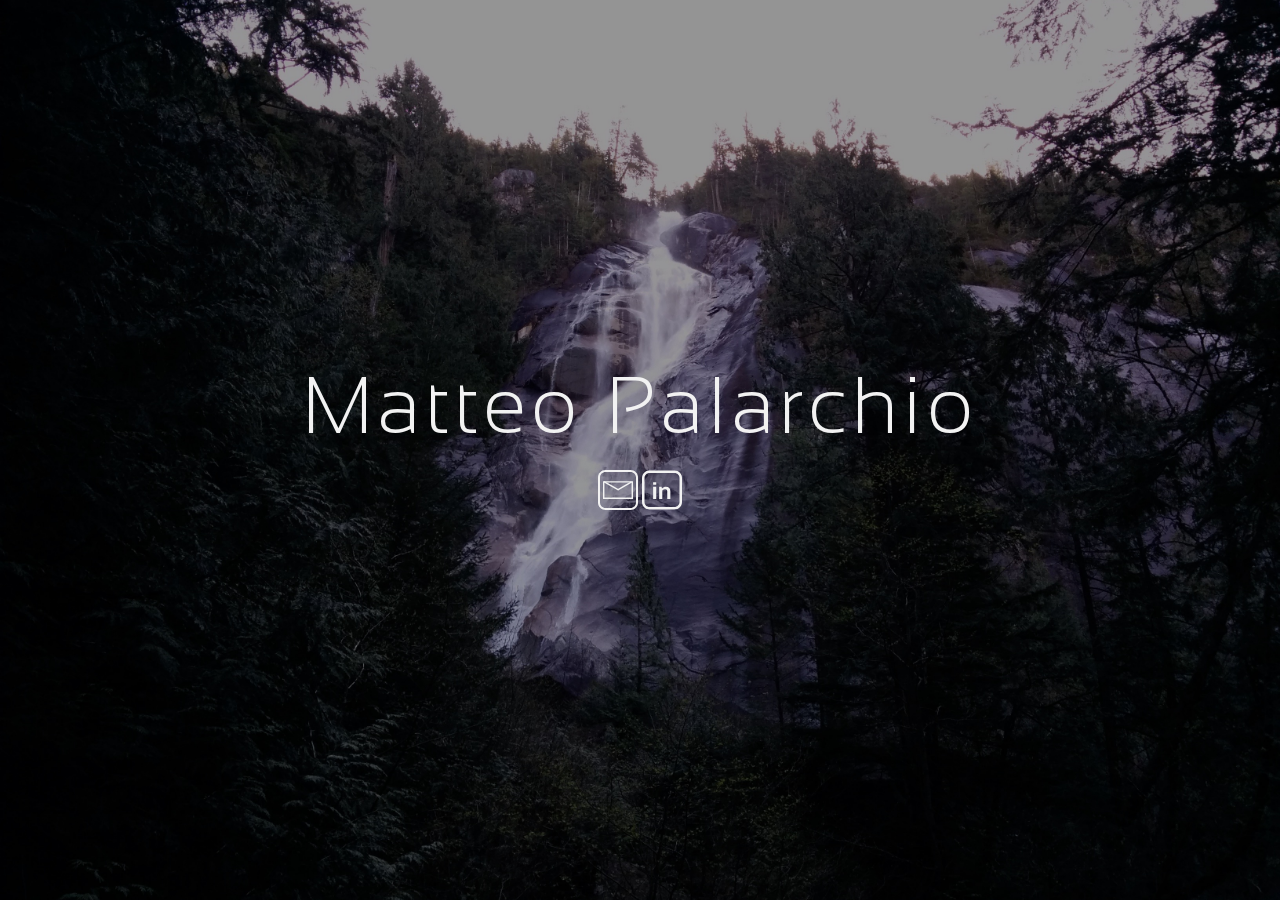
<file: index.html>
<!DOCTYPE html>
<html lang="en-CA">
  <head>
    <title>Matteo Palarchio</title>
    <link rel="shortcut icon" type="image/x-icon" href="./images/favicon.ico" />
    <link rel="stylesheet" href="style.css">
    <meta charset="utf-8">
    <meta name="viewport" content="width=device-width, initial-scale=1">
    <meta name="description" content="Matteo Palarchio, Waterloo Computer Science">


  </head>
  <body>
    <div class="bkrg-img">
      <div class="caption">
        <span class="border">Matteo Palarchio</span><br>
        <br>
        <a href="mailto:matteo.palarchio@gmail.com"><img src="./images/mail-icon.svg" width=40px height=40px></a>
        <a href="https://linkedin.com/in/matteo-palarchio" target="_blank"><img src="./images/li-icon.svg" width=40px height=40px></a>
        <br>
      </div>
    </div>
  </body>
</html>
 <!--
 <div class="row">
   <div class="col-md-6">
     <h1>Matteo</h1>
   </div>
   <div class="col-md-6">
     <h1>Palarchio</h1>
   </div>
 </div>
 <div class="row">
   <div class="col-md-8">
     <div class="row">
       <div class="col-xs-12">
         <ul class = "icons">

           <li>
             <a href="docs/matteo-palarchio-resume.pdf">
               <i class="fa fa-file fa-2x" aria-hidden="true"></i>
             </a>
           </li>

           <li>
             <a href="mailto:matteo.palarchio@gmail.com">
               <i class="fa fa-envelope fa-2x" aria-hidden="true"></i>
             </a>
           </li>
           <li>
             <a href="https://linkedin.com/in/matteo-palarchio/" target="_blank">
               <i class="fa fa-linkedin fa-2x" aria-hidden="true"></i>
             </a>
           </li>
           <li>
             <a href="https://github.com/matteogp/" target="_blank">
               <i class="fa fa-github fa-2x" aria-hidden="true"></i>
             </a>
           </li>
         </ul>
       </div>
     </div>
   -->
</file>
<file: style.css>
.bkrg-img {
  background-image: url('./images/shannon_falls.jpeg');
  height: 100%;
  position: relative;
  background-position: center;
  background-repeat: no-repeat;
  background-size: cover;
}

.caption span.border {
  color: #f2f2f2;
  padding: 3px;
  font-size: 80px;
  letter-spacing: 5px;
  font-family: sansation-light;
}

.caption {
  position: absolute;
  left: 0;
  top: 40%;
  width: 100%;
  text-align: center;
  color: #000;
}

@font-face {
    font-family: sansation-light;
    src: url('./font/Sansation_Light.ttf');
}

div {
  display: block;
}

body, html {
  height: 100%;
  margin:  0;
  display: block;
}
</file>
